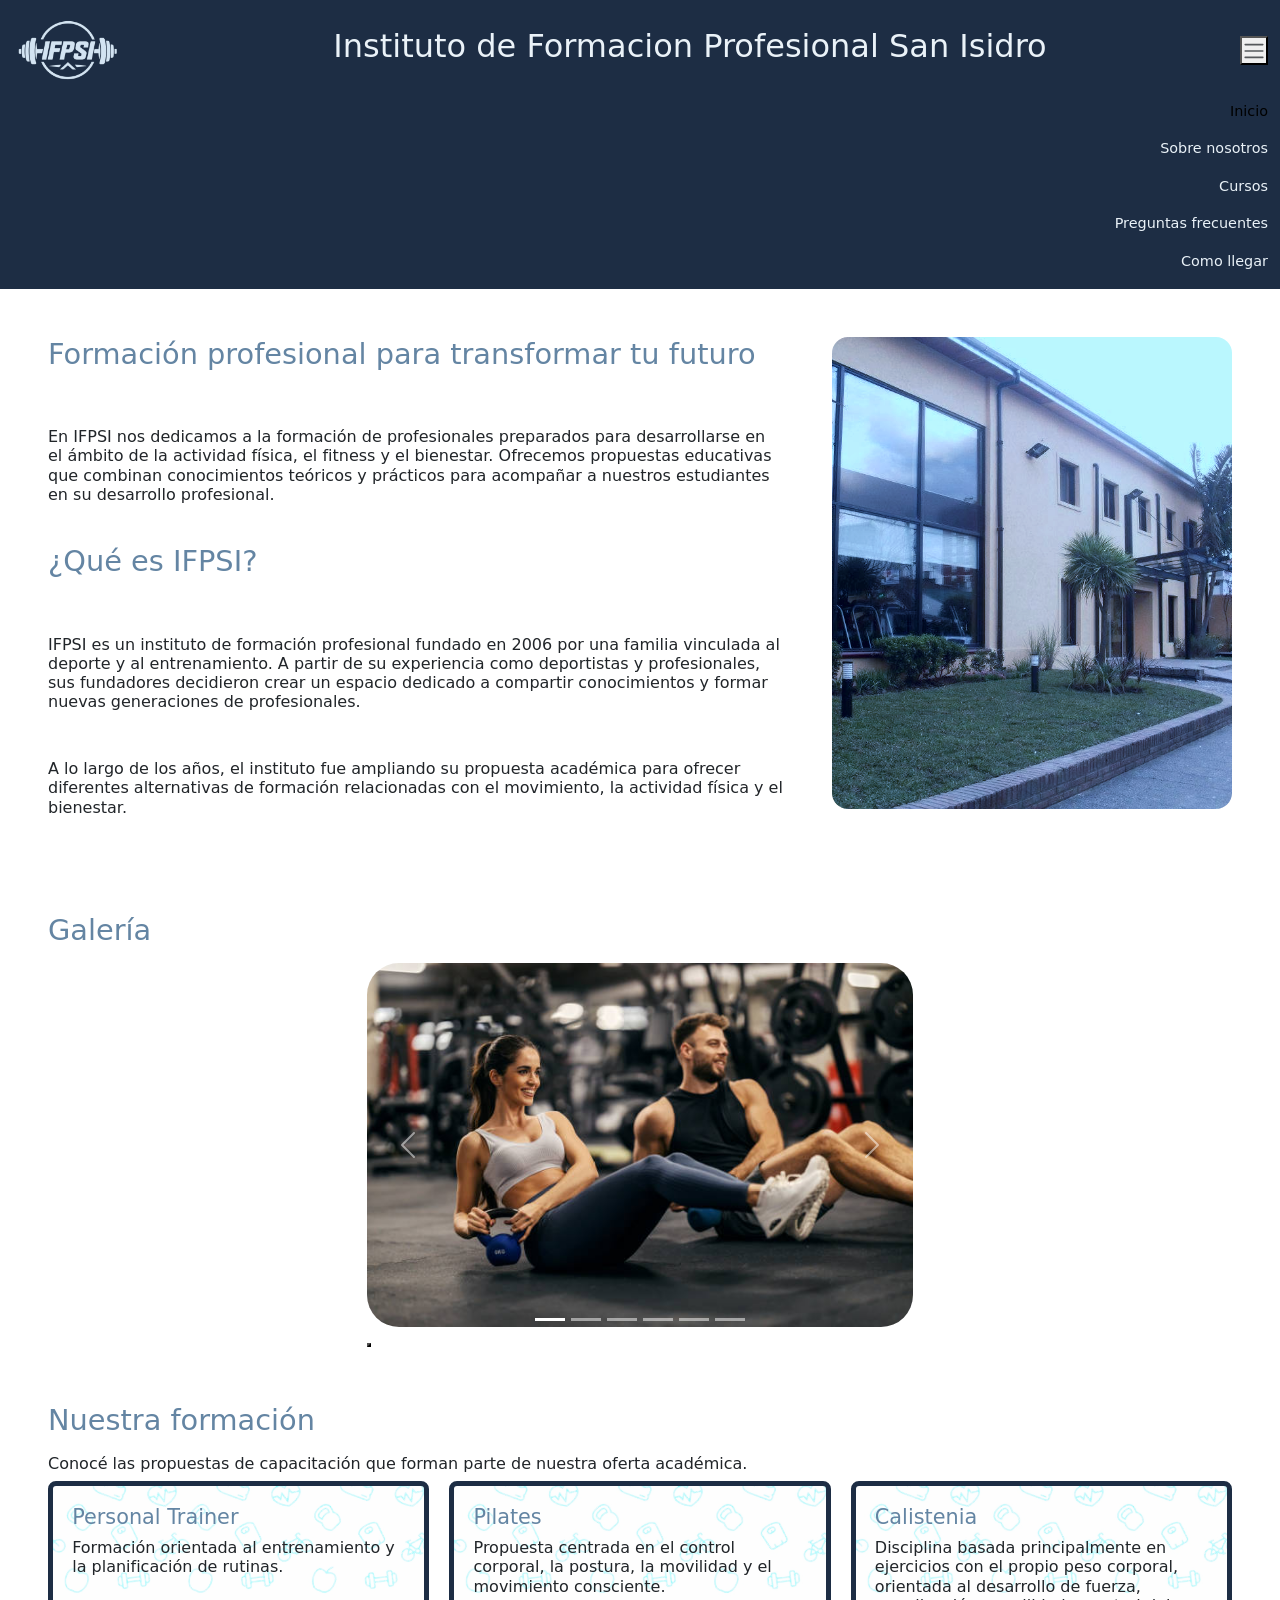
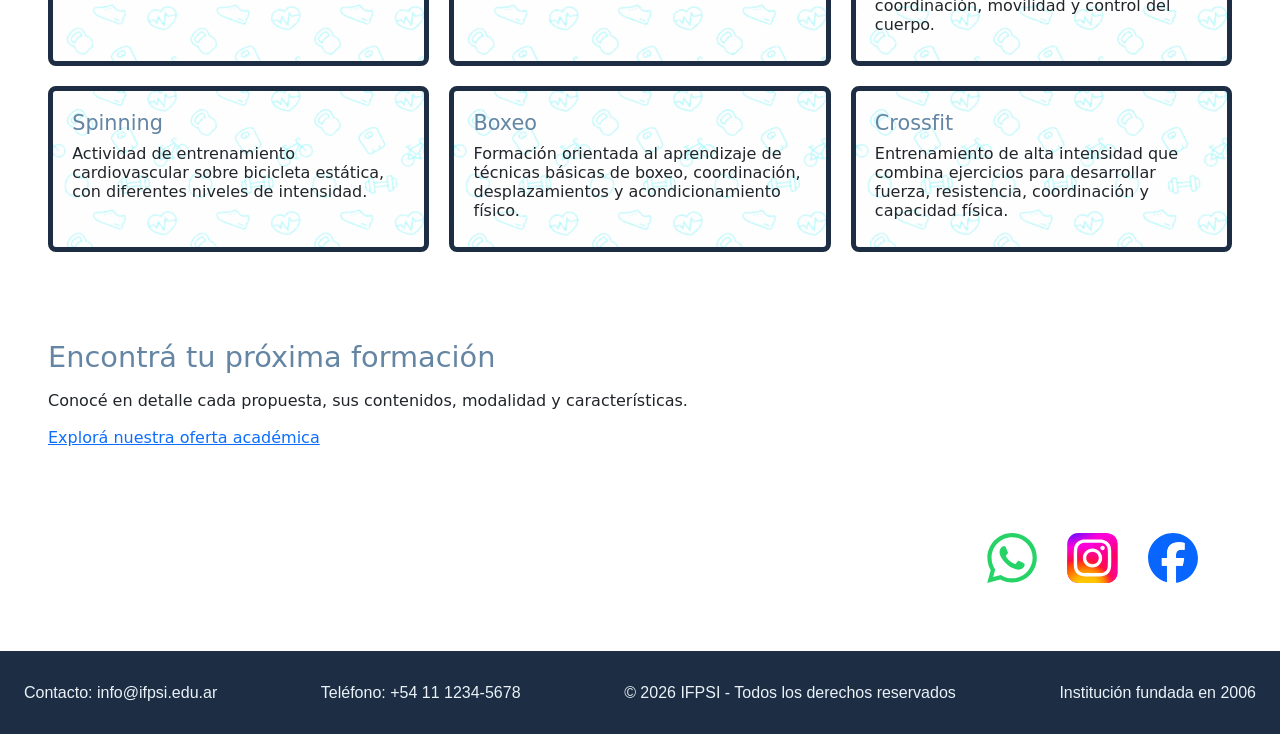
<file: index.html>
<!DOCTYPE html>
<html lang="es">

<head>
    <meta charset="UTF-8">
    <meta name="viewport" content="width=device-width, initial-scale=1.0">
    <title>IFPSI | Index</title>
    <meta name="description" content="Conoce el IFPSI, Instituto de Formación Profesional San Isidro. Descubre nuestros cursos de Personal Trainer, Pilates, Calistenia, Spinning, Boxeo y Crossfit, y formate en fitness y bienestar.">
    <meta name="keywords" content="IFPSI, Instituto de Formación Profesional San Isidro, ejercicios, entrenamiento, movimiento, formación, Personal Trainer, Pilates, Calistenia, Spinning, Boxeo, Crossfit">
    <link href="https://cdn.jsdelivr.net/npm/bootstrap@5.3.8/dist/css/bootstrap.min.css" rel="stylesheet"
        integrity="sha384-sRIl4kxILFvY47J16cr9ZwB07vP4J8+LH7qKQnuqkuIAvNWLzeN8tE5YBujZqJLB" crossorigin="anonymous">
    <link href="https://unpkg.com/aos@2.3.1/dist/aos.css" rel="stylesheet">
    <link rel="stylesheet" href="./styles/styles.css">

</head>

<body>
    <header>
        <nav class="navbar">
            <div class="container-fluid">
                <a class="navbar-brand" href="index.html">
                    <img class="logo" src="./assets/imagen/logo-claro.png" alt="Logo de IFPSI">
                </a>

                <div>
                    <h1>Instituto de Formacion Profesional San Isidro</h1>
                </div>

                <button class="navbar-button" type="button" data-bs-toggle="collapse" data-bs-target="#navbarNav"
                    aria-controls="navbarNav" aria-expanded="false" aria-label="Toggle navigation">
                    <span class="navbar-toggler-icon"></span>
                </button>
                <div class="navbar-collapse" id="navbarNav">
                    <ul class="navbar-nav">
                        <li class="nav-item">
                            <a class="nav-link active" aria-current="page" href="./index.html">Inicio</a>
                        </li>
                        <li class="nav-item">
                            <a class="nav-link" href="./pages/sobre-nosotros.html">Sobre nosotros</a>
                        </li>
                        <li class="nav-item">
                            <a class="nav-link" href="./pages/cursos.html">Cursos</a>
                        </li>
                        <li class="nav-item">
                            <a class="nav-link" href="./pages/preguntas-frecuentes.html">Preguntas frecuentes</a>
                        </li>
                        <li class="nav-item">
                            <a class="nav-link" href="./pages/como-llegar.html">Como llegar</a>
                        </li>
                    </ul>
                </div>
            </div>
        </nav>
    </header>

    <main>
        <section class="presentacion" data-aos="fade-up" data-aos-duration="500">
            <div>
                <h2>Formación profesional para transformar tu futuro</h2>
                <p>En IFPSI nos dedicamos a la formación de profesionales preparados para desarrollarse en el ámbito de
                    la actividad física, el fitness y el bienestar. Ofrecemos propuestas educativas que combinan
                    conocimientos teóricos y prácticos para acompañar a nuestros estudiantes en su desarrollo
                    profesional.</p>

                <h2>¿Qué es IFPSI?</h2>
                <p>IFPSI es un instituto de formación profesional fundado en 2006 por una familia vinculada al deporte y
                    al entrenamiento. A partir de su experiencia como deportistas y profesionales, sus fundadores
                    decidieron crear un espacio dedicado a compartir conocimientos y formar nuevas generaciones de
                    profesionales.</p>
                <p>A lo largo de los años, el instituto fue ampliando su propuesta académica para ofrecer diferentes
                    alternativas de formación relacionadas con el movimiento, la actividad física y el bienestar.</p>

            </div>

            <figure>
                <img class="imagen-fachada" src="./assets/imagen/ipsi-fachada.png" alt="Imagen de la fachada del Instituto de Formación Profesional San Isidro">
            </figure>
        </section>

        <section class="galeria">
            <h2>Galería</h2>
            <div class="container">
                <div class="row justify-content-center">
                    <div class="col-12 col-md-8 col-lg-6 col-2xl-4">
                        <div id="carouselGaleria" class="carousel slide carousel-fade" data-bs-ride="carousel">
                            <div class="carousel-inner rounded-5">
                                <div class="carousel-item active" data-bs-interval="3000">
                                    <img src="./assets/imagen/galeria-index-1.jpg" class="d-block w-100" alt="...">
                                </div>
                                <div class="carousel-item" data-bs-interval="3000">
                                    <img src="./assets/imagen/galeria-index-2.jpg" class="d-block w-100" alt="...">
                                </div>
                                <div class="carousel-item" data-bs-interval="3000">
                                    <img src="./assets/imagen/galeria-index-3.jpg" class="d-block w-100" alt="...">
                                </div>

                                <div class="carousel-item" data-bs-interval="3000">
                                    <img src="./assets/imagen/galeria-index-4.jpg" class="d-block w-100" alt="...">
                                </div>

                                <div class="carousel-item" data-bs-interval="3000">
                                    <img src="./assets/imagen/galeria-index-5.jpg" class="d-block w-100" alt="...">
                                </div>

                                <div class="carousel-item" data-bs-interval="3000">
                                    <img src="./assets/imagen/galeria-index-6.jpg" class="d-block w-100" alt="...">
                                </div>
                                <button class="carousel-control-prev" type="button" data-bs-target="#carouselGaleria"
                                    data-bs-slide="prev">
                                    <span class="carousel-control-prev-icon" aria-hidden="true"></span>
                                    <span class="visually-hidden">Anterior</span>
                                </button>
                                <button class="carousel-control-next" type="button" data-bs-target="#carouselGaleria"
                                    data-bs-slide="next">
                                    <span class="carousel-control-next-icon" aria-hidden="true"></span>
                                    <span class="visually-hidden">Siguiente</span>
                                </button>
                            </div>


                            <div class="d-flex justify-content-between align-items-center mt-3">
                                <div class="carousel-indicators">
                                    <button type="button" data-bs-target="#carouselGaleria" data-bs-slide-to="0"
                                        class="active" aria-current="true" aria-label="Slide 1"></button>
                                    <button type="button" data-bs-target="#carouselGaleria" data-bs-slide-to="1"
                                        aria-label="Slide 2"></button>
                                    <button type="button" data-bs-target="#carouselGaleria" data-bs-slide-to="2"
                                        aria-label="Slide 3"></button>
                                    <button type="button" data-bs-target="#carouselGaleria" data-bs-slide-to="3"
                                        aria-label="Slide 4"></button>
                                    <button type="button" data-bs-target="#carouselGaleria" data-bs-slide-to="4"
                                        aria-label="Slide 5"></button>
                                    <button type="button" data-bs-target="#carouselGaleria" data-bs-slide-to="5"
                                        aria-label="Slide 6"></button>
                                </div>
                                <button class="btn-icon btn-sm carousel-control-play-pause" type="button"
                                    data-bs-target="#carouselGaleria" aria-label="Pause" data-bs-pause-label="Pause"
                                    data-bs-play-label="Play">
                                    <span class="carousel-icon-pause" aria-hidden="true"></span>
                                    <span class="carousel-icon-play" aria-hidden="true"></span>
                                </button>
                            </div>
                        </div>
                    </div>
                </div>
            </div>

        </section>


        <section class="nuestra-formacion">
            <div>
                <h2>Nuestra formación</h2>
                <p>Conocé las propuestas de capacitación que forman parte de nuestra oferta académica.</p>
            </div>


            <div class="cursos-container">

                <article>
                    <a href="./pages/cursos.html" class="curso-link">
                        <h3>Personal Trainer</h3>
                        <p>Formación orientada al entrenamiento y la planificación de rutinas.</p>
                    </a>
                </article>

                <article>
                    <a href="./pages/cursos.html" class="curso-link">
                        <h3>Pilates</h3>
                        <p>Propuesta centrada en el control corporal, la postura, la movilidad y el movimiento consciente.</p>
                    </a>
                </article>

                <article>
                    <a href="./pages/cursos.html" class="curso-link">
                        <h3>Calistenia</h3>
                        <p>Disciplina basada principalmente en ejercicios con el propio peso corporal, orientada al
                            desarrollo de fuerza, coordinación, movilidad y control del cuerpo.</p>
                    </a>
                </article>

                <article>
                    <a href="./pages/cursos.html" class="curso-link">
                        <h3>Spinning</h3>
                        <p>Actividad de entrenamiento cardiovascular sobre bicicleta estática, con diferentes niveles de
                            intensidad.</p>
                    </a>
                </article>

                <article>
                    <a href="./pages/cursos.html" class="curso-link">
                        <h3>Boxeo</h3>
                        <p>Formación orientada al aprendizaje de técnicas básicas de boxeo, coordinación,
                            desplazamientos y acondicionamiento físico.</p>
                    </a>
                </article>

                <article>
                    <a href="./pages/cursos.html" class="curso-link">
                        <h3>Crossfit</h3>
                        <p>Entrenamiento de alta intensidad que combina ejercicios para desarrollar fuerza, resistencia,
                            coordinación y capacidad física.</p>
                    </a>
                </article>
            </div>

        </section>

        <section class="enlaces-finales">
            <h2>Encontrá tu próxima formación</h2>

            <p>Conocé en detalle cada propuesta, sus contenidos, modalidad y características.</p>
            <a href="./pages/cursos.html">Explorá nuestra oferta académica</a>

        </section>

        <div class="redes-sociales">
            <img src="./assets/imagen/whatsapp.svg" alt="icono de whatsapp">
            <img src="./assets/imagen/instagram.svg" alt="icono de instagram">
            <img src="./assets/imagen/facebook.svg" alt="icono de facebook">
        </div>

    </main>

    <footer>
        <p>Contacto: info@ifpsi.edu.ar</p>
        <p>Teléfono: +54 11 1234-5678</p>
        <p>© 2026 IFPSI - Todos los derechos reservados</p>
        <p>Institución fundada en 2006</p>

    </footer>
    <script src="https://cdn.jsdelivr.net/npm/bootstrap@5.3.8/dist/js/bootstrap.bundle.min.js"
        integrity="sha384-FKyoEForCGlyvwx9Hj09JcYn3nv7wiPVlz7YYwJrWVcXK/BmnVDxM+D2scQbITxI"
        crossorigin="anonymous"></script>
    <script src="https://unpkg.com/aos@2.3.1/dist/aos.js"></script>
    <script>
        AOS.init();
    </script>
</body>

</html>
</file>
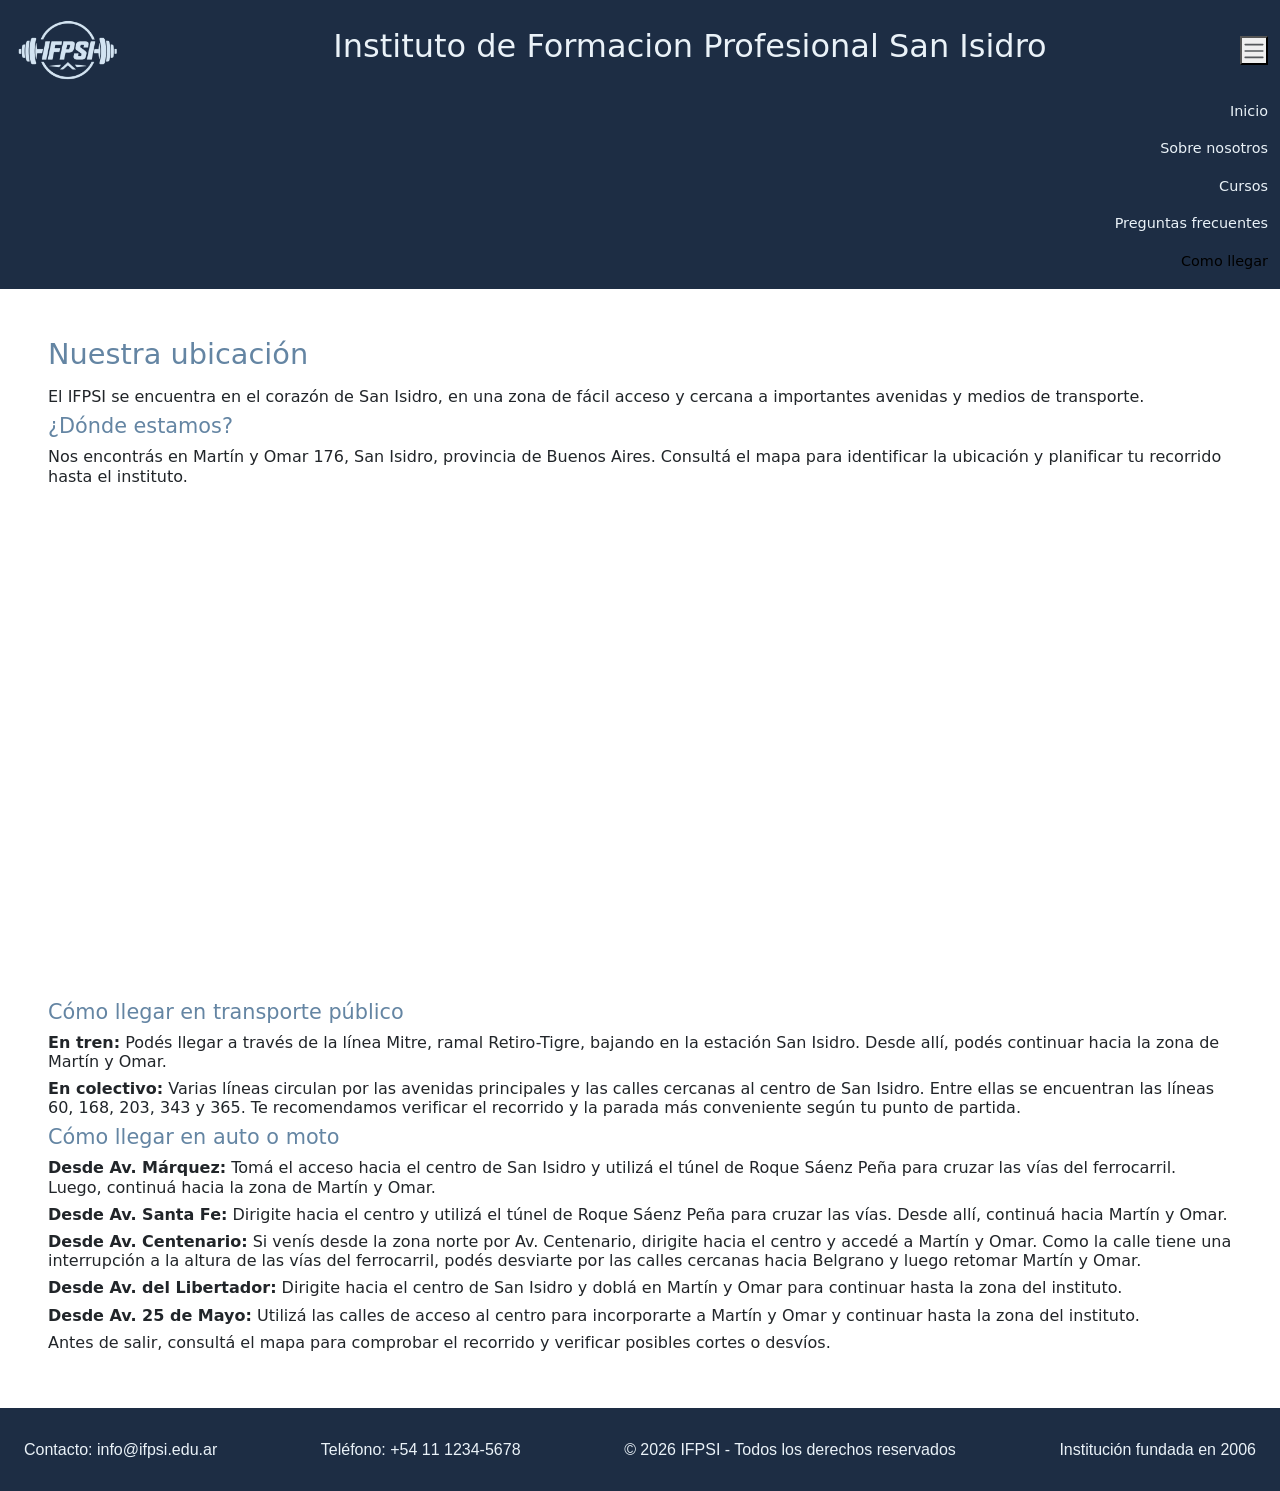
<file: pages/como-llegar.html>
<!DOCTYPE html>
<html lang="es">

<head>
    <meta charset="UTF-8">
    <meta name="viewport" content="width=device-width, initial-scale=1.0">
    <title>IFPSI | Cómo llegar</title>
    <meta name="description" content="Encontrá cómo llegar al Instituto de Formación Profesional San Isidro (IFPSI). Consultá nuestra ubicación y los horarios de atención para acercarte y conocer nuestra propuesta educativa.">
    <meta name="keywords" content="IFPSI, Instituto de Formación Profesional San Isidro, cómo llegar, ubicación">
    <link href="https://cdn.jsdelivr.net/npm/bootstrap@5.3.8/dist/css/bootstrap.min.css" rel="stylesheet"
        integrity="sha384-sRIl4kxILFvY47J16cr9ZwB07vP4J8+LH7qKQnuqkuIAvNWLzeN8tE5YBujZqJLB" crossorigin="anonymous">
    <link href="https://unpkg.com/aos@2.3.1/dist/aos.css" rel="stylesheet">
    <link rel="stylesheet" href="../styles/styles.css">

</head>

<body>
    <header>
        <nav class="navbar">
            <div class="container-fluid">
                <a class="navbar-brand" href="../index.html">
                    <img class="logo" src="../assets/imagen/logo-claro.png" alt="Logo de IFPSI">
                </a>

                <div>
                    <h1>Instituto de Formacion Profesional San Isidro</h1>
                </div>

                <button class="navbar-button" type="button" data-bs-toggle="collapse" data-bs-target="#navbarNav"
                    aria-controls="navbarNav" aria-expanded="false" aria-label="Toggle navigation">
                    <span class="navbar-toggler-icon"></span>
                </button>
                <div class="navbar-collapse" id="navbarNav">
                    <ul class="navbar-nav">
                        <li class="nav-item">
                            <a class="nav-link" href="../index.html">Inicio</a>
                        </li>
                        <li class="nav-item">
                            <a class="nav-link" href="./sobre-nosotros.html">Sobre nosotros</a>
                        </li>
                        <li class="nav-item">
                            <a class="nav-link" href="./cursos.html">Cursos</a>
                        </li>
                        <li class="nav-item">
                            <a class="nav-link" href="./preguntas-frecuentes.html">Preguntas frecuentes</a>
                        </li>
                        <li class="nav-item">
                            <a class="nav-link active" aria-current="page" href="./como-llegar.html">Como llegar</a>
                        </li>
                    </ul>
                </div>
            </div>
        </nav>
    </header>

    <main>
        <section class="ubicacion">
            <h2>Nuestra ubicación</h2>
            <p>El IFPSI se encuentra en el corazón de San Isidro, en una zona de fácil acceso y cercana a importantes
                avenidas y medios de transporte.</p>
            <h3>¿Dónde estamos?</h3>
            <p>Nos encontrás en Martín y Omar 176, San Isidro, provincia de Buenos Aires. Consultá el mapa para
                identificar la ubicación y planificar tu recorrido hasta el instituto.</p>
            <iframe
                src="https://www.google.com/maps/embed?pb=!1m18!1m12!1m3!1d205.57761615325137!2d-58.51217011490879!3d-34.471388268506544!2m3!1f0!2f0!3f0!3m2!1i1024!2i768!4f13.1!3m3!1m2!1s0x95bcb03467f348a7%3A0x813e29a5b39a932a!2sTMV%20FIT!5e0!3m2!1ses!2sar!4v1792540544736!5m2!1ses!2sar"
                width="600" height="450" style="border:0;" allowfullscreen="" loading="lazy"
                referrerpolicy="strict-origin-when-cross-origin"></iframe>
        </section>

        <section class="como-llegar">
            <h3>Cómo llegar en transporte público</h3>

            <p><strong>En tren:</strong> Podés llegar a través de la línea Mitre, ramal Retiro-Tigre, bajando en la
                estación San Isidro. Desde allí, podés continuar hacia la zona de Martín y Omar.</p>

            <p><strong>En colectivo:</strong> Varias líneas circulan por las avenidas principales y las calles cercanas
                al centro de San Isidro. Entre ellas se encuentran las líneas 60, 168, 203, 343 y 365. Te recomendamos
                verificar el recorrido y la parada más conveniente según tu punto de partida.</p>

            <h3>Cómo llegar en auto o moto</h3>

            <p><strong>Desde Av. Márquez:</strong> Tomá el acceso hacia el centro de San Isidro y utilizá el túnel de
                Roque Sáenz Peña para cruzar las vías del ferrocarril. Luego, continuá hacia la zona de Martín y Omar.
            </p>

            <p><strong>Desde Av. Santa Fe:</strong> Dirigite hacia el centro y utilizá el túnel de Roque Sáenz Peña para
                cruzar las vías. Desde allí, continuá hacia Martín y Omar.</p>

            <p><strong>Desde Av. Centenario:</strong> Si venís desde la zona norte por Av. Centenario, dirigite hacia el
                centro y accedé a Martín y Omar. Como la calle tiene una interrupción a la altura de las vías del
                ferrocarril, podés desviarte por las calles cercanas hacia Belgrano y luego retomar Martín y Omar.</p>

            <p><strong>Desde Av. del Libertador:</strong> Dirigite hacia el centro de San Isidro y doblá en Martín y
                Omar para continuar hasta la zona del instituto.</p>

            <p><strong>Desde Av. 25 de Mayo:</strong> Utilizá las calles de acceso al centro para incorporarte a Martín
                y Omar y continuar hasta la zona del instituto.</p>

            <p>Antes de salir, consultá el mapa para comprobar el recorrido y verificar posibles cortes o desvíos.</p>
        </section>

    </main>

    <footer>
        <p>Contacto: info@ifpsi.edu.ar</p>
        <p>Teléfono: +54 11 1234-5678</p>
        <p>© 2026 IFPSI - Todos los derechos reservados</p>
        <p>Institución fundada en 2006</p>

    </footer>
    <script src="https://cdn.jsdelivr.net/npm/bootstrap@5.3.8/dist/js/bootstrap.bundle.min.js"
        integrity="sha384-FKyoEForCGlyvwx9Hj09JcYn3nv7wiPVlz7YYwJrWVcXK/BmnVDxM+D2scQbITxI"
        crossorigin="anonymous"></script>
    <script src="https://unpkg.com/aos@2.3.1/dist/aos.js"></script>
    <script>
        AOS.init();
    </script>
</body>

</html>
</file>
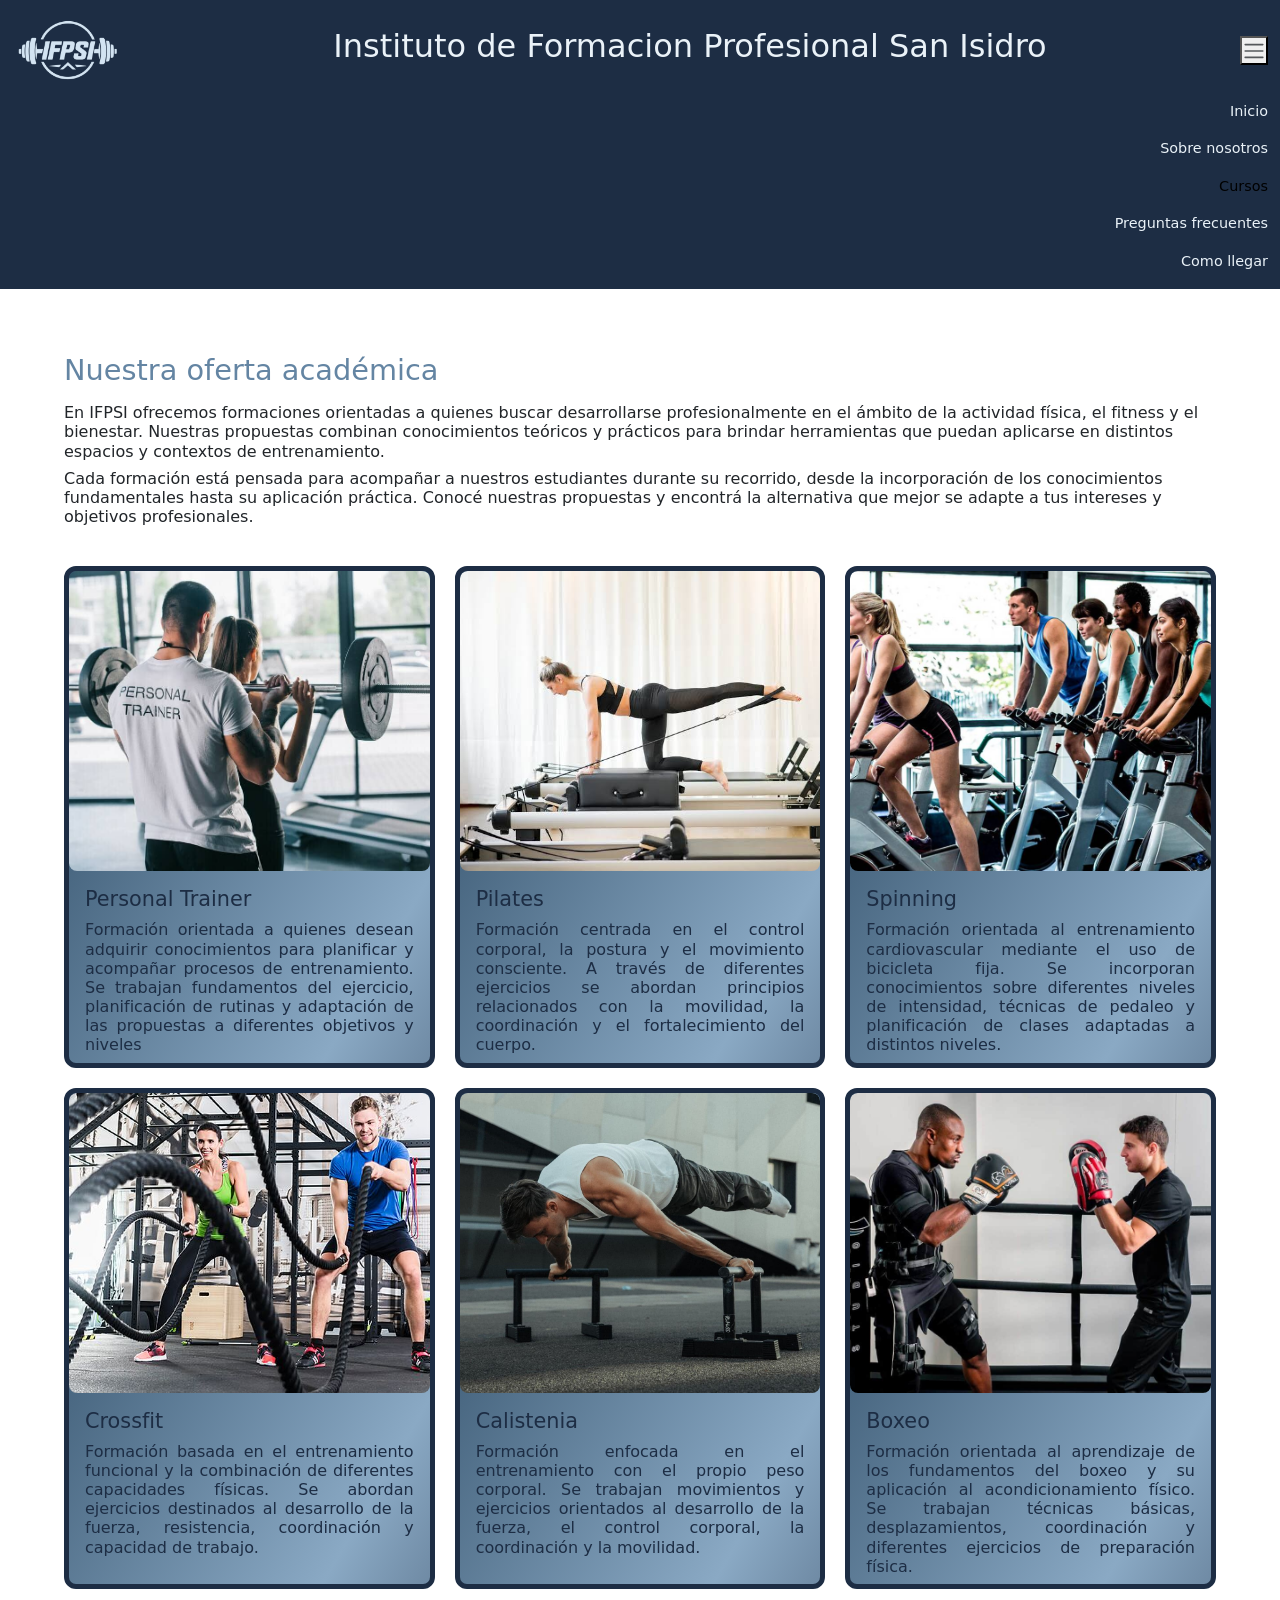
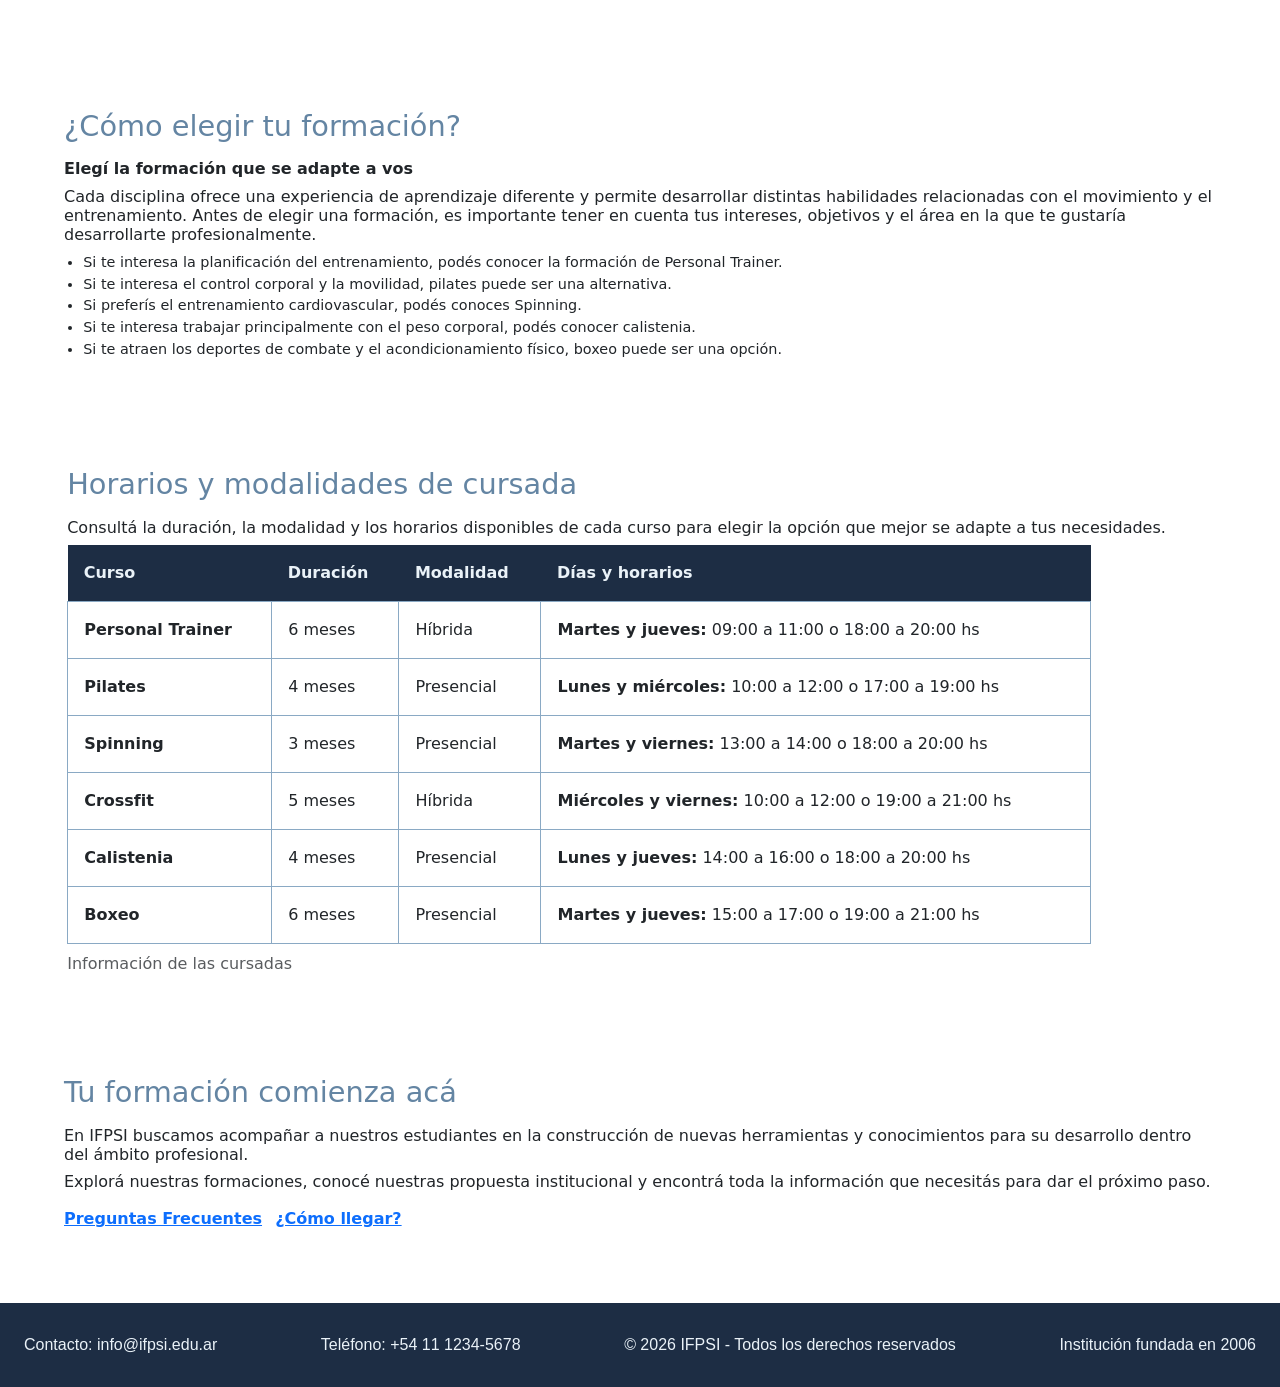
<file: pages/cursos.html>
<!DOCTYPE html>
<html lang="es">

<head>
    <meta charset="UTF-8">
    <meta name="viewport" content="width=device-width, initial-scale=1.0">
    <title>IFPSI | Cursos</title>
    <meta name="description" content="Descubre la oferta académica del IFPSI. Encontrá cursos de Personal Trainer, Pilates, Calistenia, Spinning, Boxeo y Crossfit para formarte en el mundo del fitness y el bienestar.">
    <meta name="keywords" content="IFPSI, Instituto de Formación Profesional San Isidro, Personal Trainer, Pilates, Calistenia, Spinning, Boxeo, Crossfit, horarios, modalidad, inscripción">
    <link href="https://cdn.jsdelivr.net/npm/bootstrap@5.3.8/dist/css/bootstrap.min.css" rel="stylesheet"
        integrity="sha384-sRIl4kxILFvY47J16cr9ZwB07vP4J8+LH7qKQnuqkuIAvNWLzeN8tE5YBujZqJLB" crossorigin="anonymous">
    <link href="https://unpkg.com/aos@2.3.1/dist/aos.css" rel="stylesheet">
    <link rel="stylesheet" href="../styles/styles.css">

</head>

<body>
    <header>
        <nav class="navbar">
            <div class="container-fluid">
                <a class="navbar-brand" href="../index.html">
                    <img class="logo" src="../assets/imagen/logo-claro.png" alt="Logo de IFPSI">
                </a>

                <div>
                    <h1>Instituto de Formacion Profesional San Isidro</h1>
                </div>

                <button class="navbar-button" type="button" data-bs-toggle="collapse" data-bs-target="#navbarNav"
                    aria-controls="navbarNav" aria-expanded="false" aria-label="Toggle navigation">
                    <span class="navbar-toggler-icon"></span>
                </button>
                <div class="navbar-collapse" id="navbarNav">
                    <ul class="navbar-nav">
                        <li class="nav-item">
                            <a class="nav-link" href="../index.html">Inicio</a>
                        </li>
                        <li class="nav-item">
                            <a class="nav-link" href="./sobre-nosotros.html">Sobre nosotros</a>
                        </li>
                        <li class="nav-item">
                            <a class="nav-link active" aria-current="page" href="./cursos.html">Cursos</a>
                        </li>
                        <li class="nav-item">
                            <a class="nav-link" href="./preguntas-frecuentes.html">Preguntas frecuentes</a>
                        </li>
                        <li class="nav-item">
                            <a class="nav-link" href="./como-llegar.html">Como llegar</a>
                        </li>
                    </ul>
                </div>
            </div>
        </nav>
    </header>

    <main>
        <section class="seccion-1-cursos">
            <div class="oferta-academica">
                <h2>Nuestra oferta académica</h2>
                <p>En IFPSI ofrecemos formaciones orientadas a quienes buscar desarrollarse profesionalmente en el
                    ámbito de la actividad física, el fitness y el bienestar. Nuestras propuestas combinan conocimientos
                    teóricos y prácticos para brindar herramientas que puedan aplicarse en distintos espacios y
                    contextos de entrenamiento.</p>
                <p>Cada formación está pensada para acompañar a nuestros estudiantes durante su recorrido, desde la
                    incorporación de los conocimientos fundamentales hasta su aplicación práctica. Conocé nuestras
                    propuestas y encontrá la alternativa que mejor se adapte a tus intereses y objetivos profesionales.
                </p>
            </div>

            <div class="cursos-generales">
                <article>
                    <figure>
                        <img src="../assets/imagen/personal_trainer_3.jpg.webp" alt="Personal trainer con su alumna">
                    </figure>
                    <div>
                        <h3>Personal Trainer</h3>
                        <p>Formación orientada a quienes desean adquirir conocimientos para planificar y acompañar
                            procesos de entrenamiento. Se trabajan fundamentos del ejercicio, planificación de rutinas y
                            adaptación de las propuestas a diferentes objetivos y niveles</p>
                    </div>
                </article>

                <article>
                    <figure>
                        <img src="../assets/imagen/pilates3.jpg" alt="Una persona realizando ejercicios de pilates">
                    </figure>
                    <div>
                        <h3>Pilates</h3>
                        <p>Formación centrada en el control corporal, la postura y el movimiento consciente. A través de
                            diferentes ejercicios se abordan principios relacionados con la movilidad, la coordinación y
                            el fortalecimiento del cuerpo.</p>
                    </div>
                </article>

                <article>
                    <figure>
                        <img src="../assets/imagen/spinning.jpg" alt="Un grupo de personas en una clase de spinning">
                    </figure>
                    <div>
                        <h3>Spinning</h3>
                        <p>Formación orientada al entrenamiento cardiovascular mediante el uso de bicicleta fija. Se
                            incorporan conocimientos sobre diferentes niveles de intensidad, técnicas de pedaleo y
                            planificación de clases adaptadas a distintos niveles.</p>
                    </div>
                </article>

                <article>
                    <figure>
                        <img src="../assets/imagen/crossfit.jpg" alt="Dos personas realizando un ejercicio de crossfit">
                    </figure>
                    <div>
                        <h3>Crossfit</h3>
                        <p>Formación basada en el entrenamiento funcional y la combinación de diferentes capacidades
                            físicas. Se abordan ejercicios destinados al desarrollo de la fuerza, resistencia,
                            coordinación y capacidad de trabajo.</p>
                    </div>
                </article>

                <article>
                    <figure>
                        <img src="../assets/imagen/calistenia.jpg" alt="Una persona realizando un ejercicio de calistenia">
                    </figure>
                    <div>
                        <h3>Calistenia</h3>
                        <p>Formación enfocada en el entrenamiento con el propio peso corporal. Se trabajan movimientos y
                            ejercicios orientados al desarrollo de la fuerza, el control corporal, la coordinación y la
                            movilidad.</p>
                    </div>
                </article>

                <article>
                    <figure>
                        <img src="../assets/imagen/boxeo.jpg" alt="Dos personas boxeando en un ring">
                    </figure>
                    <div>
                        <h3>Boxeo</h3>
                        <p>Formación orientada al aprendizaje de los fundamentos del boxeo y su aplicación al
                            acondicionamiento físico. Se trabajan técnicas básicas, desplazamientos, coordinación y
                            diferentes ejercicios de preparación física.</p>
                </article>
            </div>
        </section>

        <section class="seccion-2-cursos">
            <h2>¿Cómo elegir tu formación?</h2>
            <p><strong>Elegí la formación que se adapte a vos</strong></p>
            <p>Cada disciplina ofrece una experiencia de aprendizaje diferente y permite desarrollar distintas
                habilidades relacionadas con el movimiento y el entrenamiento. Antes de elegir una formación, es
                importante tener en cuenta tus intereses, objetivos y el área en la que te gustaría desarrollarte
                profesionalmente.</p>

            <ul class="formaciones-interes">
                <li>Si te interesa la planificación del entrenamiento, podés conocer la formación de Personal Trainer.
                </li>
                <li>Si te interesa el control corporal y la movilidad, pilates puede ser una alternativa.</li>
                <li>Si preferís el entrenamiento cardiovascular, podés conoces Spinning.</li>
                <li>Si te interesa trabajar principalmente con el peso corporal, podés conocer calistenia.</li>
                <li>Si te atraen los deportes de combate y el acondicionamiento físico, boxeo puede ser una opción.</li>
            </ul>
        </section>

        <section class="seccion-3-cursos">
            <h2>Horarios y modalidades de cursada</h2>
            <p>Consultá la duración, la modalidad y los horarios disponibles de cada curso para elegir la opción que
                mejor se adapte a tus necesidades.</p>

            <div class="contenedor-tabla">
                <table class="tabla-cursos">
                    <caption>Información de las cursadas</caption>
                    <thead>
                        <tr>
                            <th scope="col">Curso</th>
                            <th scope="col">Duración</th>
                            <th scope="col">Modalidad</th>
                            <th scope="col">Días y horarios</th>
                        </tr>
                    </thead>
                    <tbody>
                        <tr>
                            <th scope="row">Personal Trainer</th>
                            <td>6 meses</td>
                            <td>Híbrida</td>
                            <td><strong>Martes y jueves:</strong> 09:00 a 11:00 o 18:00 a 20:00 hs</td>
                        </tr>
                        <tr>
                            <th scope="row">Pilates</th>
                            <td>4 meses</td>
                            <td>Presencial</td>
                            <td><strong>Lunes y miércoles:</strong> 10:00 a 12:00 o 17:00 a 19:00 hs</td>
                        </tr>
                        <tr>
                            <th scope="row">Spinning</th>
                            <td>3 meses</td>
                            <td>Presencial</td>
                            <td><strong>Martes y viernes:</strong> 13:00 a 14:00 o 18:00 a 20:00 hs</td>
                        </tr>
                        <tr>
                            <th scope="row">Crossfit</th>
                            <td>5 meses</td>
                            <td>Híbrida</td>
                            <td><strong>Miércoles y viernes:</strong> 10:00 a 12:00 o 19:00 a 21:00 hs</td>
                        </tr>
                        <tr>
                            <th scope="row">Calistenia</th>
                            <td>4 meses</td>
                            <td>Presencial</td>
                            <td><strong>Lunes y jueves:</strong> 14:00 a 16:00 o 18:00 a 20:00 hs</td>
                        </tr>
                        <tr>
                            <th scope="row">Boxeo</th>
                            <td>6 meses</td>
                            <td>Presencial</td>
                            <td><strong>Martes y jueves:</strong> 15:00 a 17:00 o 19:00 a 21:00 hs</td>
                        </tr>
                    </tbody>
                </table>
            </div>

        </section>

        <section class="seccion-4-cursos">
            <h2>Tu formación comienza acá</h2>
            <p>En IFPSI buscamos acompañar a nuestros estudiantes en la construcción de nuevas herramientas y
                conocimientos para su desarrollo dentro del ámbito profesional.</p>
            <p>Explorá nuestras formaciones, conocé nuestras propuesta institucional y encontrá toda la información que
                necesitás para dar el próximo paso.</p>

            <div class="enlaces-finales">
                <a href="./preguntas-frecuentes.html"><strong>Preguntas Frecuentes</strong></a>
                <a href="./como-llegar.html"><strong>¿Cómo llegar?</strong></a>
            </div>
        </section>

    </main>

    <footer>
        <p>Contacto: info@ifpsi.edu.ar</p>
        <p>Teléfono: +54 11 1234-5678</p>
        <p>© 2026 IFPSI - Todos los derechos reservados</p>
        <p>Institución fundada en 2006</p>
    </footer>
    <script src="https://cdn.jsdelivr.net/npm/bootstrap@5.3.8/dist/js/bootstrap.bundle.min.js"
        integrity="sha384-FKyoEForCGlyvwx9Hj09JcYn3nv7wiPVlz7YYwJrWVcXK/BmnVDxM+D2scQbITxI"
        crossorigin="anonymous"></script>
    <script src="https://unpkg.com/aos@2.3.1/dist/aos.js"></script>
    <script>
        AOS.init();
    </script>
</body>

</html>
</file>
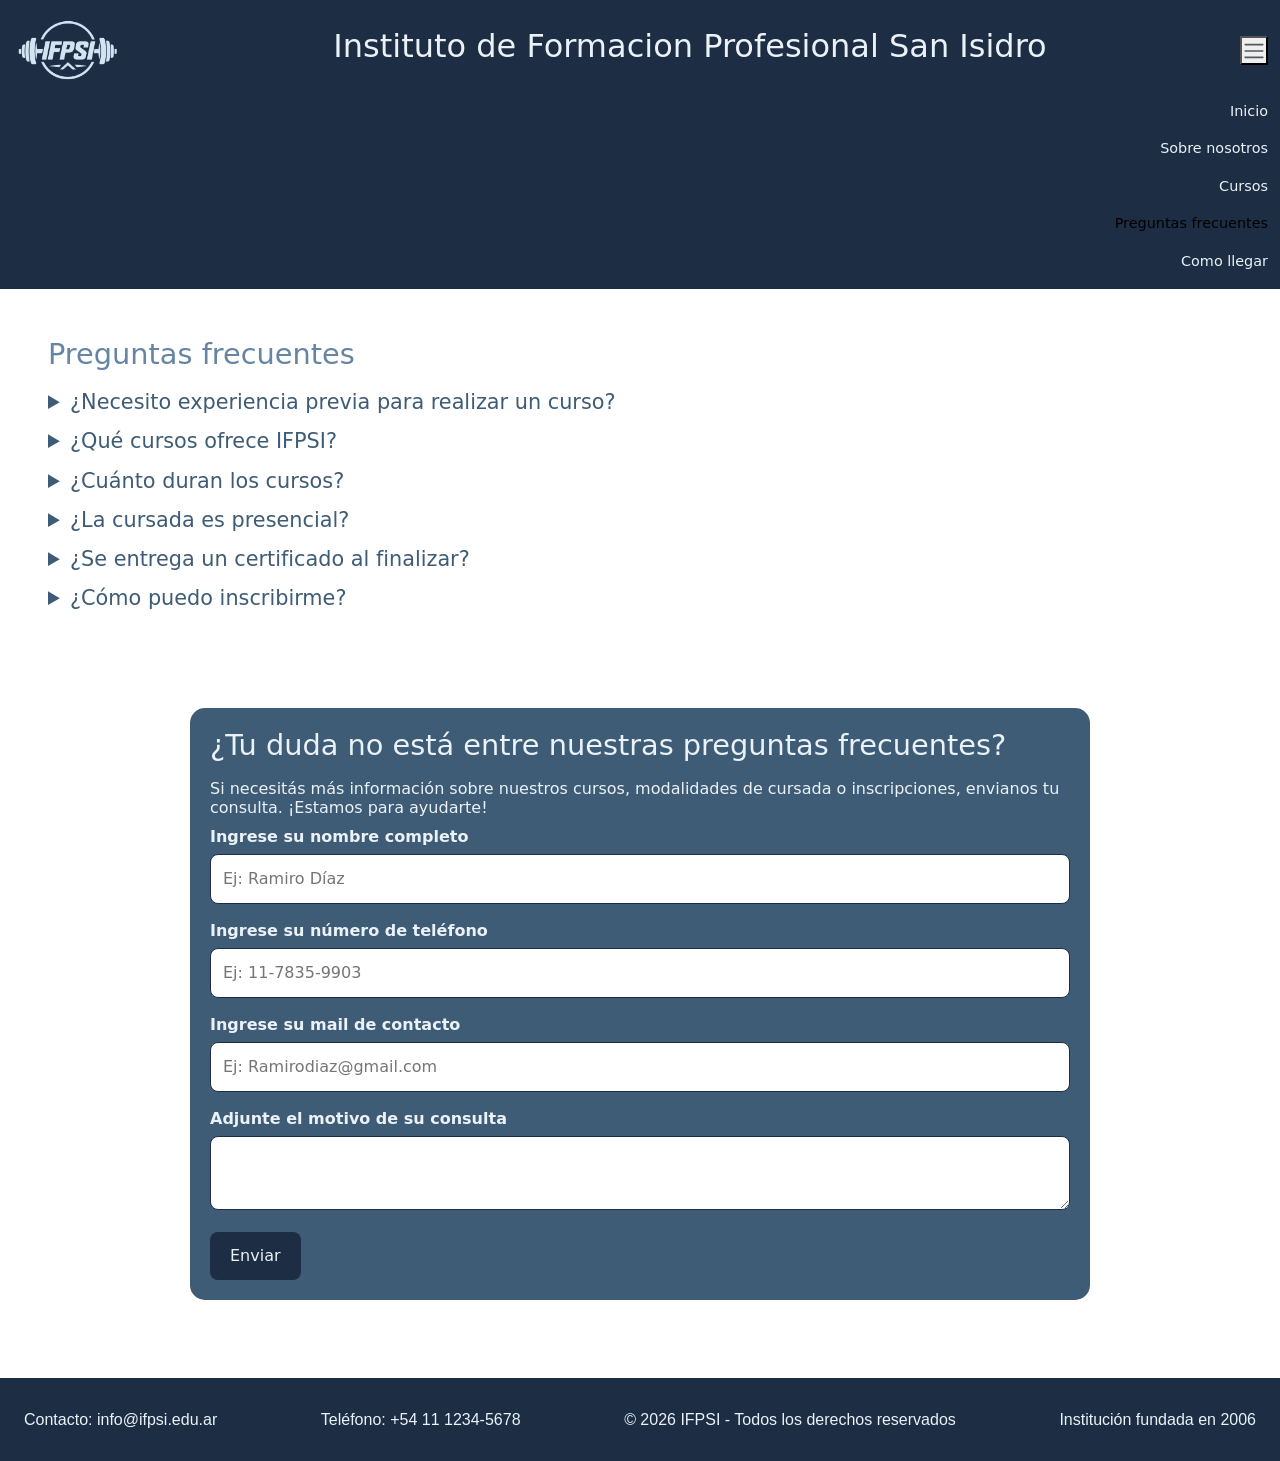
<file: pages/preguntas-frecuentes.html>
<!DOCTYPE html>
<html lang="es">

<head>
    <meta charset="UTF-8">
    <meta name="viewport" content="width=device-width, initial-scale=1.0">
    <title>IFPSI | Preguntas Frecuentes</title>
    <meta name="description" content="Encontrá respuestas a las preguntas frecuentes del IFPSI sobre nuestros cursos, inscripción, modalidad de cursada y formación profesional en fitness y bienestar.">
    <meta name="keywords" content="IFPSI, Instituto de Formación Profesional San Isidro, preguntas frecuentes, cursos, inscripción, modalidad, formación, inscripción"> 
    <link href="https://cdn.jsdelivr.net/npm/bootstrap@5.3.8/dist/css/bootstrap.min.css" rel="stylesheet"
        integrity="sha384-sRIl4kxILFvY47J16cr9ZwB07vP4J8+LH7qKQnuqkuIAvNWLzeN8tE5YBujZqJLB" crossorigin="anonymous">
    <link href="https://unpkg.com/aos@2.3.1/dist/aos.css" rel="stylesheet">
    <link rel="stylesheet" href="../styles/styles.css">

</head>

<body>
    <header>
        <nav class="navbar">
            <div class="container-fluid">
                <a class="navbar-brand" href="../index.html">
                    <img class="logo" src="../assets/imagen/logo-claro.png" alt="Logo de IFPSI">
                </a>

                <div>
                    <h1>Instituto de Formacion Profesional San Isidro</h1>
                </div>

                <button class="navbar-button" type="button" data-bs-toggle="collapse" data-bs-target="#navbarNav"
                    aria-controls="navbarNav" aria-expanded="false" aria-label="Toggle navigation">
                    <span class="navbar-toggler-icon"></span>
                </button>
                <div class="navbar-collapse" id="navbarNav">
                    <ul class="navbar-nav">
                        <li class="nav-item">
                            <a class="nav-link" href="../index.html">Inicio</a>
                        </li>
                        <li class="nav-item">
                            <a class="nav-link" href="./sobre-nosotros.html">Sobre nosotros</a>
                        </li>
                        <li class="nav-item">
                            <a class="nav-link" href="./cursos.html">Cursos</a>
                        </li>
                        <li class="nav-item">
                            <a class="nav-link active" aria-current="page" href="./preguntas-frecuentes.html">Preguntas
                                frecuentes</a>
                        </li>
                        <li class="nav-item">
                            <a class="nav-link" href="./como-llegar.html">Como llegar</a>
                        </li>
                    </ul>
                </div>
            </div>
        </nav>
    </header>

    <main>
        <section class="preguntas">
            <h2>Preguntas frecuentes</h2>

            <details>
                <summary>¿Necesito experiencia previa para realizar un curso?</summary>
                <p>No es necesario contar con experiencia previa. Nuestros cursos están pensados para brindar una formación progresiva y acompañar a los estudiantes durante todo el proceso de aprendizaje.</p>
            </details>

            <details>
                <summary>¿Qué cursos ofrece IFPSI?</summary>
                <p>Actualmente contamos con propuestas de formación en Personal Trainer, Pilates y Spinning, Crossfit, Calistenia, Boxeo.</p>
            </details>

            <details>
                <summary>¿Cuánto duran los cursos?</summary>
                <p>La duración depende de cada propuesta de formación. Podés consultar la información específica de cada curso para conocer su duración, contenidos y modalidad de cursada a través de nuestros canales de contacto.</p>
            </details>

            <details>
                <summary>¿La cursada es presencial?</summary>
                <p>Sí. Las clases se desarrollan de manera presencial en nuestra sede de San Isidro, donde los estudiantes pueden combinar contenidos teóricos con actividades prácticas.</p>
            </details>

            <details>
                <summary>¿Se entrega un certificado al finalizar?</summary>
                <p>Sí. Al completar los requisitos correspondientes de cada formación, los estudiantes reciben un certificado de finalización del curso.</p>
            </details>

            <details>
                <summary>¿Cómo puedo inscribirme?</summary>
                <p>Para realizar una inscripción podés comunicarte con el instituto y consultar las fechas disponibles, requisitos y pasos necesarios para comenzar la cursada.</p>
            </details>
        </section>



        <section class="consulta">
            <h2>¿Tu duda no está entre nuestras preguntas frecuentes?</h2>
            <p>Si necesitás más información sobre nuestros cursos, modalidades de cursada o inscripciones, envianos tu consulta. ¡Estamos para ayudarte!</p>

            <form>
                <label for="nombre-cliente">Ingrese su nombre completo</label>
                <input id="nombre-cliente" type="text" placeholder="Ej: Ramiro Díaz" required minlength="4">

                <label for="telefono-cliente">Ingrese su número de teléfono</label>
                <input id="telefono-cliente" type="number" placeholder="Ej: 11-7835-9903" required min="1000000000">

                <label for="email-cliente">Ingrese su mail de contacto</label>
                <input id="email-cliente" type="email" placeholder="Ej: Ramirodiaz@gmail.com" required minlength="8">

                <label for="consulta-cliente">Adjunte el motivo de su consulta</label>
                <textarea name="consulta" id="consulta-cliente" required minlength="8"></textarea>

                <button type="submit">Enviar</button>
            </form>

        </section>
    </main>

    <footer>
        <p>Contacto: info@ifpsi.edu.ar</p>
        <p>Teléfono: +54 11 1234-5678</p>
        <p>© 2026 IFPSI - Todos los derechos reservados</p>
        <p>Institución fundada en 2006</p>
    </footer>
    <script src="https://cdn.jsdelivr.net/npm/bootstrap@5.3.8/dist/js/bootstrap.bundle.min.js"
        integrity="sha384-FKyoEForCGlyvwx9Hj09JcYn3nv7wiPVlz7YYwJrWVcXK/BmnVDxM+D2scQbITxI"
        crossorigin="anonymous"></script>
    <script src="https://unpkg.com/aos@2.3.1/dist/aos.js"></script>
    <script>
        AOS.init();
    </script>
</body>

</html>
</file>
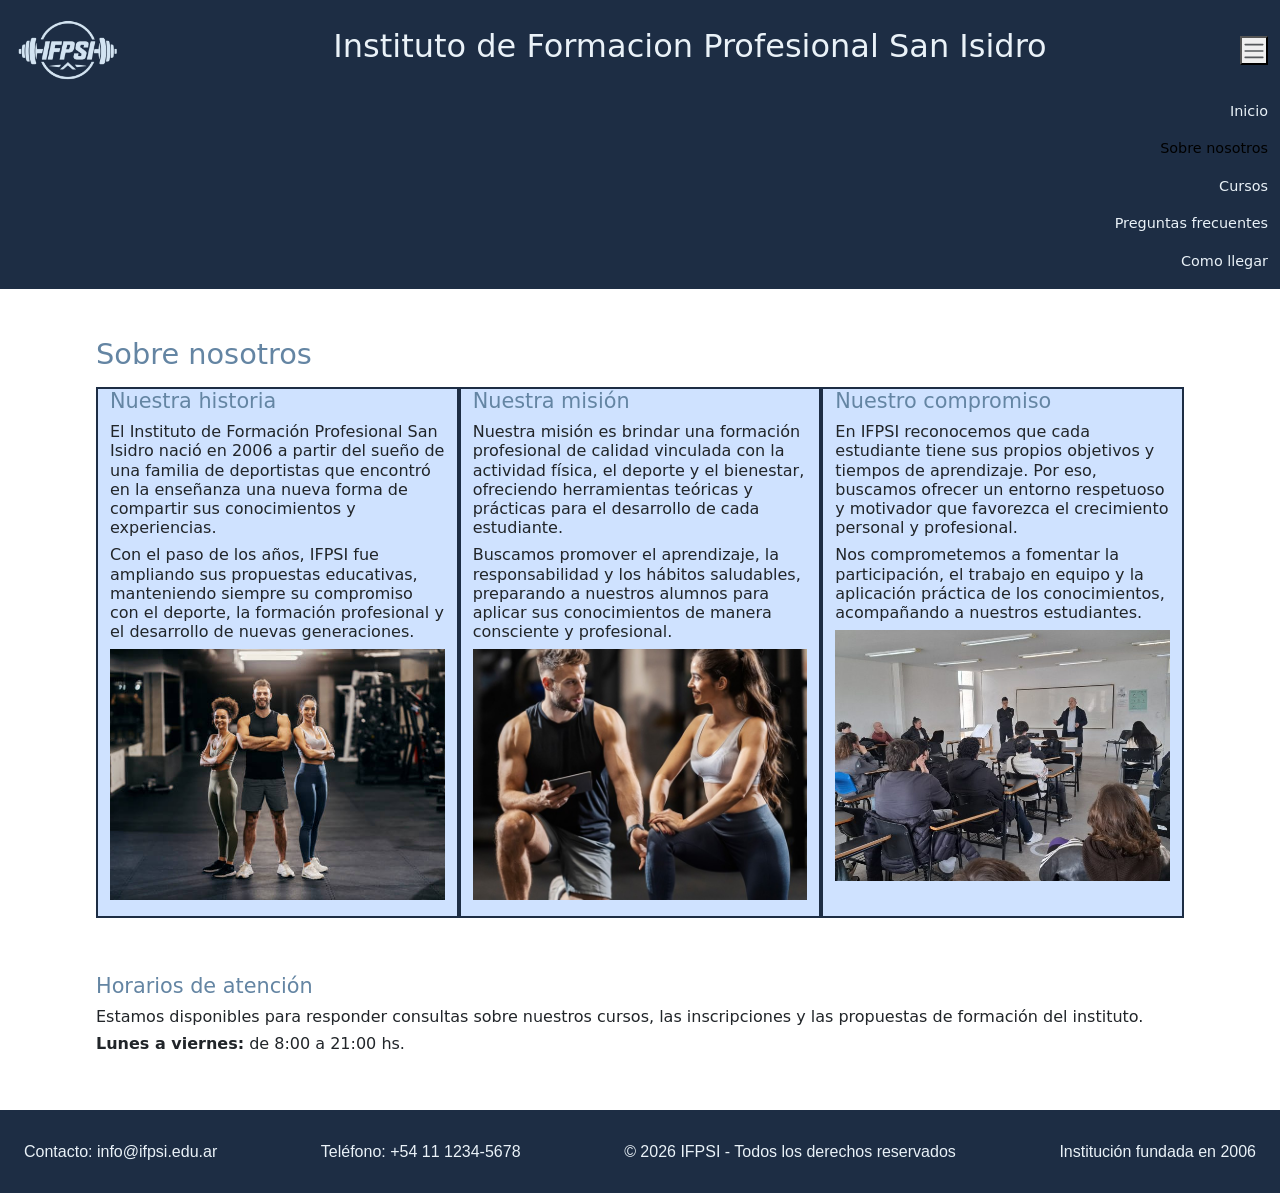
<file: pages/sobre-nosotros.html>
<!DOCTYPE html>
<html lang="es">

<head>
    <meta charset="UTF-8">
    <meta name="viewport" content="width=device-width, initial-scale=1.0">
    <title>IFPSI | Sobre nosotros</title>
    <meta name="description" content="Conoce la historia, misión y compromiso del IFPSI, Instituto de Formación Profesional San Isidro. Desde 2006, formamos profesionales en fitness, entrenamiento físico y bienestar.">
    <meta name="keywords" content="IFPSI, Instituto de Formación Profesional San Isidro, sobre nosotros, historia, misión, desarrollo, deportistas, formación profesional, conocimientos, bienestar"> 
    <link href="https://cdn.jsdelivr.net/npm/bootstrap@5.3.8/dist/css/bootstrap.min.css" rel="stylesheet"
        integrity="sha384-sRIl4kxILFvY47J16cr9ZwB07vP4J8+LH7qKQnuqkuIAvNWLzeN8tE5YBujZqJLB" crossorigin="anonymous">
    <link href="https://unpkg.com/aos@2.3.1/dist/aos.css" rel="stylesheet">
    <link rel="stylesheet" href="../styles/styles.css">

</head>

<body>
    <header>
        <nav class="navbar">
            <div class="container-fluid">
                <a class="navbar-brand" href="../index.html">
                    <img class="logo" src="../assets/imagen/logo-claro.png" alt="Logo de IFPSI">
                </a>

                <div>
                    <h1>Instituto de Formacion Profesional San Isidro</h1>
                </div>

                <button class="navbar-button" type="button" data-bs-toggle="collapse" data-bs-target="#navbarNav"
                    aria-controls="navbarNav" aria-expanded="false" aria-label="Toggle navigation">
                    <span class="navbar-toggler-icon"></span>
                </button>
                <div class="navbar-collapse" id="navbarNav">
                    <ul class="navbar-nav">
                        <li class="nav-item">
                            <a class="nav-link" href="../index.html">Inicio</a>
                        </li>
                        <li class="nav-item">
                            <a class="nav-link active" aria-current="page" href="./sobre-nosotros.html">Sobre
                                nosotros</a>
                        </li>
                        <li class="nav-item">
                            <a class="nav-link" href="./cursos.html">Cursos</a>
                        </li>
                        <li class="nav-item">
                            <a class="nav-link" href="./preguntas-frecuentes.html">Preguntas frecuentes</a>
                        </li>
                        <li class="nav-item">
                            <a class="nav-link" href="./como-llegar.html">Como llegar</a>
                        </li>
                    </ul>
                </div>
            </div>
        </nav>

    </header>

    <main>

        <section class="container-nosotros">

            <h2>Sobre nosotros</h2>

            <div class="row mx-5 bg-primary-subtle container-columnas">

                <div class="col-12 col-lg-4 columna-historia">
                    <h3>Nuestra historia</h3>
                    <p>El Instituto de Formación Profesional San Isidro nació en 2006 a partir del sueño de una familia
                        de deportistas que encontró en la enseñanza una nueva forma de compartir sus conocimientos y
                        experiencias.</p>
                    <p>Con el paso de los años, IFPSI fue ampliando sus propuestas educativas, manteniendo siempre su
                        compromiso con el deporte, la formación profesional y el desarrollo de nuevas generaciones.</p>
                    <figure>
                        <img src="../assets/imagen/historia-img.jpg" alt="Los 3 hijos del fundador del Instituto, en pose dentro del mismo">
                    </figure>
                </div>

                <div class="col-12 col-lg-4 columna-mision">
                    <h3>Nuestra misión</h3>
                    <p>Nuestra misión es brindar una formación profesional de calidad vinculada con la actividad física,
                        el deporte y el bienestar, ofreciendo herramientas teóricas y prácticas para el desarrollo de
                        cada estudiante.</p>
                    <p>Buscamos promover el aprendizaje, la responsabilidad y los hábitos saludables, preparando a
                        nuestros alumnos para aplicar sus conocimientos de manera consciente y profesional.</p>
                    <figure>
                        <img src="../assets/imagen/mision-img.jpg" alt="Profesor enseñando a su alumna del Instituto un ejercicio práctico">
                    </figure>
                </div>


                <div class="col-12 col-lg-4 columna-compromiso">
                    <h3>Nuestro compromiso</h3>
                    <p>En IFPSI reconocemos que cada estudiante tiene sus propios objetivos y tiempos de aprendizaje.
                        Por eso, buscamos ofrecer un entorno respetuoso y motivador que favorezca el crecimiento
                        personal y profesional.</p>
                    <p>Nos comprometemos a fomentar la participación, el trabajo en equipo y la aplicación práctica de
                        los conocimientos, acompañando a nuestros estudiantes.</p>
                    <figure>
                        <img src="../assets/imagen/compromiso-img.jpg" alt="Nuestros alumnos en el aula en clase teórica">
                    </figure>
                </div>
            </div>
        </section>

        <section>
            <section class="horarios-atencion">
                <h3>Horarios de atención</h3>
                <p>Estamos disponibles para responder consultas sobre nuestros cursos, las inscripciones y las
                    propuestas de formación del instituto.</p>
                <p><strong>Lunes a viernes:</strong> de 8:00 a 21:00 hs.</p>
            </section>
        </section>

    </main>

    <footer>
        <p>Contacto: info@ifpsi.edu.ar</p>
        <p>Teléfono: +54 11 1234-5678</p>
        <p>© 2026 IFPSI - Todos los derechos reservados</p>
        <p>Institución fundada en 2006</p>
    </footer>
    <script src="https://cdn.jsdelivr.net/npm/bootstrap@5.3.8/dist/js/bootstrap.bundle.min.js"
        integrity="sha384-FKyoEForCGlyvwx9Hj09JcYn3nv7wiPVlz7YYwJrWVcXK/BmnVDxM+D2scQbITxI"
        crossorigin="anonymous"></script>
    <script src="https://unpkg.com/aos@2.3.1/dist/aos.js"></script>
    <script>
        AOS.init();
    </script>
</body>

</html>
</file>
<file: styles/styles.css>
/* ===== MEDIA QUERIES ===== */
* {
  margin: 0;
  padding: 0;
  box-sizing: border-box;
}

body {
  display: grid;
  grid-template-areas: "header" "main" "footer";
  grid-template-columns: 1fr;
}
body main {
  display: flex;
  flex-direction: column;
  justify-content: start;
  align-items: stretch;
  gap: 2rem;
  background-color: var(--color-texto-claro);
  padding: 1.5rem;
  grid-area: main;
}
@media (min-width: 768px) {
  body main {
    padding: 2.5rem;
    gap: 3rem;
  }
}
@media (min-width: 1024px) {
  body main {
    padding: 3rem;
    gap: 3.5rem;
  }
}
body h1 {
  color: #EAF2F8;
  font-size: clamp(1.2rem, 3vw, 2rem);
  padding: 1rem;
}
body h2 {
  color: #6485A3;
  font-size: clamp(1.1rem, 2.5vw, 1.8rem);
  margin-bottom: 1rem;
}
body h3 {
  font-size: clamp(1rem, 2vw, 1.3rem);
  color: #6485A3;
  margin-bottom: 0.5rem;
}
body p {
  line-height: 1.2;
  margin-bottom: 0.5rem;
  margin-top: 0.5rem;
  font-size: clamp(0.9rem, 1.5vw, 1rem);
}
body li {
  font-size: clamp(0.8rem, 1.8vw, 0.9rem);
}
body ul {
  padding-left: 1.2rem;
}
body .enlaces-finales a {
  display: inline-block;
  transition: transform 300ms ease;
  margin: 0.5rem;
  margin-left: 0px;
}
body .enlaces-finales a:visited {
  color: #3E5C76;
}
body .enlaces-finales a:hover {
  transform: scale(1.1);
}

header {
  background-color: #1D2D44;
}
header .logo {
  width: 7rem;
}
header .logo:hover {
  animation: latido 1.5s ease-in-out 2;
}
header .nav-link {
  color: #EAF2F8;
  transition: color 0.4s ease;
}
header .nav-link:hover {
  color: #8AA9C4;
}
@media (min-width: 768px) {
  header .navbar-nav {
    text-align: end;
  }
}

@keyframes latido {
  0% {
    transform: scale(1);
  }
  50% {
    transform: scale(1.08);
  }
  100% {
    transform: scale(1);
  }
}
footer {
  display: flex;
  flex-direction: column;
  justify-content: center;
  align-items: center;
  gap: 0.2rem;
  padding: 1.5rem;
  background-color: #1D2D44;
  color: #EAF2F8;
  font-family: "roboto", sans-serif;
  grid-area: footer;
}
@media (min-width: 768px) {
  footer {
    flex-direction: row;
    align-items: center;
    justify-content: space-between;
  }
}

.presentacion {
  display: flex;
  flex-direction: column;
  justify-content: start;
  align-items: stretch;
  gap: 1.5rem;
  margin-bottom: 2rem;
}
.presentacion div {
  width: 100%;
}
.presentacion figure {
  width: 100%;
}
.presentacion figure img {
  width: 100%;
  border-radius: 1rem;
  height: auto;
  display: block;
}
@media (min-width: 768px) {
  .presentacion {
    flex-direction: row;
    align-items: stretch;
    gap: 0.5rem;
  }
  .presentacion div {
    flex: 3;
    width: auto;
    min-width: 0;
    display: flex;
    flex-direction: column;
    gap: 0.5rem;
  }
  .presentacion figure {
    flex: 2;
    width: auto;
    min-width: 0;
  }
  .presentacion figure img {
    width: 100%;
    height: 100%;
    object-fit: cover;
    object-position: center;
    display: block;
  }
}
@media (min-width: 1024px) {
  .presentacion {
    gap: 3rem;
  }
  .presentacion div {
    gap: 2rem;
  }
  .presentacion figure {
    max-width: 400px;
  }
}

.nuestra-formacion {
  display: flex;
  flex-direction: column;
  justify-content: center;
  align-items: stretch;
  margin-bottom: 2rem;
}
.nuestra-formacion .cursos-container {
  display: grid;
  grid-template-columns: 1fr;
  gap: 20px;
}
.nuestra-formacion .cursos-container article {
  padding: 1.2rem;
  border: 5px solid #1D2D44;
  background-image: url(../assets/imagen/fondo-cards-index.png);
  background-size: cover;
  border-radius: 0.5rem;
  transition: transform 0.5s ease;
}
.nuestra-formacion .cursos-container article:hover {
  transform: translateY(3px);
}
.nuestra-formacion .cursos-container article:active {
  transform: scale(0.95);
}
.nuestra-formacion .cursos-container article .curso-link {
  display: block;
  color: inherit;
  text-decoration: none;
}
@media (min-width: 768px) {
  .nuestra-formacion .cursos-container {
    grid-template-columns: repeat(2, 1fr);
  }
}
@media (min-width: 1024px) {
  .nuestra-formacion .cursos-container {
    grid-template-columns: repeat(3, 1fr);
  }
}

.redes-sociales {
  display: flex;
  flex-direction: row;
  justify-content: center;
  align-items: stretch;
  gap: 20px;
  position: static;
  padding: 1.2rem;
}
.redes-sociales img {
  width: 10%;
  height: 50px;
  transition: transform 0.5s ease-in-out;
}
.redes-sociales img:hover {
  transform: rotate(10deg);
}
@media (min-width: 768px) {
  .redes-sociales {
    justify-content: flex-end;
    gap: 0px;
  }
  .redes-sociales img {
    width: 10%;
  }
}
@media (min-width: 1024px) {
  .redes-sociales img {
    width: 7%;
  }
}

.container-nosotros h2 {
  padding-left: 3rem;
}
.container-nosotros .container-columnas {
  animation: aparecer 500ms ease both;
}
.container-nosotros .container-columnas .columna-historia,
.container-nosotros .container-columnas .columna-mision,
.container-nosotros .container-columnas .columna-compromiso {
  border: 2px solid #1D2D44;
}
.container-nosotros .container-columnas .columna-historia figure img,
.container-nosotros .container-columnas .columna-mision figure img,
.container-nosotros .container-columnas .columna-compromiso figure img {
  width: 100%;
  height: 300px;
}
@media (min-width: 1024px) {
  .container-nosotros .container-columnas .columna-historia figure img,
  .container-nosotros .container-columnas .columna-mision figure img,
  .container-nosotros .container-columnas .columna-compromiso figure img {
    width: 100%;
    height: 100%;
    object-fit: cover;
  }
}
@media (min-width: 1024px) {
  .container-nosotros .container-columnas .columna-historia figure,
  .container-nosotros .container-columnas .columna-mision figure,
  .container-nosotros .container-columnas .columna-compromiso figure {
    flex: 2;
    min-width: 0;
    aspect-ratio: 4/3;
  }
}

@keyframes aparecer {
  0% {
    opacity: 0;
    transform: translateY(15px);
  }
  50% {
    opacity: 0.5;
    transform: translateY(7px);
  }
  100% {
    opacity: 1;
    transform: translateY(0);
  }
}
.horarios-atencion {
  padding-left: 3rem;
}

.seccion-1-cursos {
  display: flex;
  flex-direction: column;
  justify-content: center;
  align-items: stretch;
  gap: 2rem;
  padding: 1rem;
  margin-bottom: 2rem;
}
.seccion-1-cursos .cursos-generales {
  display: grid;
  grid-template-columns: 1fr;
  gap: 20px;
}
.seccion-1-cursos .cursos-generales article {
  position: relative;
  isolation: isolate;
  overflow: hidden;
  border-radius: 12px;
  color: #EAF2F8;
  text-align: justify;
  border: 5px solid #1D2D44;
  background: #1D2D44;
}
.seccion-1-cursos .cursos-generales article::before {
  content: "";
  position: absolute;
  inset: -50%;
  background: linear-gradient(120deg, #1D2D44, #3E5C76, #8AA9C4, #1D2D44);
  z-index: -1;
  pointer-events: none;
  animation: gradiente 4s ease-in-out infinite alternate;
}
.seccion-1-cursos .cursos-generales article div {
  padding-left: 1rem;
  padding-right: 1rem;
}
.seccion-1-cursos .cursos-generales article div h3,
.seccion-1-cursos .cursos-generales article div p {
  color: #1D2D44;
}
.seccion-1-cursos .cursos-generales article figure img {
  width: 100%;
  height: 300px;
  border-radius: 0.5rem;
  object-fit: cover;
  display: block;
  object-position: center 25%;
}
@media (min-width: 768px) {
  .seccion-1-cursos .cursos-generales {
    grid-template-columns: repeat(2, 1fr);
  }
}
@media (min-width: 1024px) {
  .seccion-1-cursos .cursos-generales {
    grid-template-columns: repeat(3, 1fr);
  }
}

@keyframes gradiente {
  0% {
    transform: translate(-20%, -15%);
  }
  100% {
    transform: translate(20%, 15%);
  }
}
.seccion-2-cursos {
  padding: 1rem;
}

.seccion-3-cursos {
  display: none;
  padding: 1.2rem;
}
.seccion-3-cursos .tabla-cursos {
  width: 80vw;
}
.seccion-3-cursos .tabla-cursos thead tr th {
  background-color: #1D2D44;
  color: #EAF2F8;
  padding: 1rem;
}
.seccion-3-cursos .tabla-cursos tbody tr:hover {
  background-color: #D5E5F2;
}
.seccion-3-cursos .tabla-cursos tbody tr th,
.seccion-3-cursos .tabla-cursos tbody tr td {
  padding: 1rem;
  border: 1px solid #8AA9C4;
}
@media (min-width: 768px) {
  .seccion-3-cursos {
    display: block;
  }
}

.seccion-4-cursos {
  padding: 1rem;
}

.preguntas details summary {
  font-size: clamp(1rem, 2vw, 1.3rem);
  margin-bottom: 0.5rem;
  color: #3E5C76;
}
.preguntas details summary:focus {
  outline: 2px solid #1D2D44;
}
.preguntas details p {
  font-size: clamp(0.9rem, 1.5vw, 1rem);
  margin-top: 2rem;
  margin-bottom: 2rem;
  color: #8AA9C4;
}

.consulta {
  background-color: #3E5C76;
  color: #EAF2F8;
  padding: 20px;
  border-radius: 15px;
  margin: 30px auto;
  max-width: 900px;
}
.consulta h2 {
  color: #EAF2F8;
}
.consulta form label {
  display: block;
  margin-bottom: 5px;
  font-weight: bold;
}
.consulta form input,
.consulta form textarea {
  width: 100%;
  padding: 12px;
  margin-bottom: 15px;
  border: 1px solid #1D2D44;
  border-radius: 8px;
  box-sizing: border-box;
}
.consulta form input:focus,
.consulta form textarea:focus {
  outline: 2px solid #1D2D44;
  outline-offset: 2px;
}
.consulta form button {
  background-color: #1D2D44;
  color: #EAF2F8;
  padding: 12px 20px;
  border: none;
  border-radius: 8px;
  cursor: pointer;
  transition: background-color 0.4s ease-in-out;
}
.consulta form button:hover {
  background-color: #8AA9C4;
}

.ubicacion iframe {
  display: block;
  width: 100%;
  max-width: 100%;
  border: 0;
}

@media (prefers-reduced-motion: reduce) {
  *,
  *::before,
  *::after {
    animation-duration: 0.01ms !important;
    animation-iteration-count: 1 !important;
    transition-duration: 0.01ms !important;
    scroll-behavior: auto !important;
  }
}

/*# sourceMappingURL=styles.css.map */
</file>
